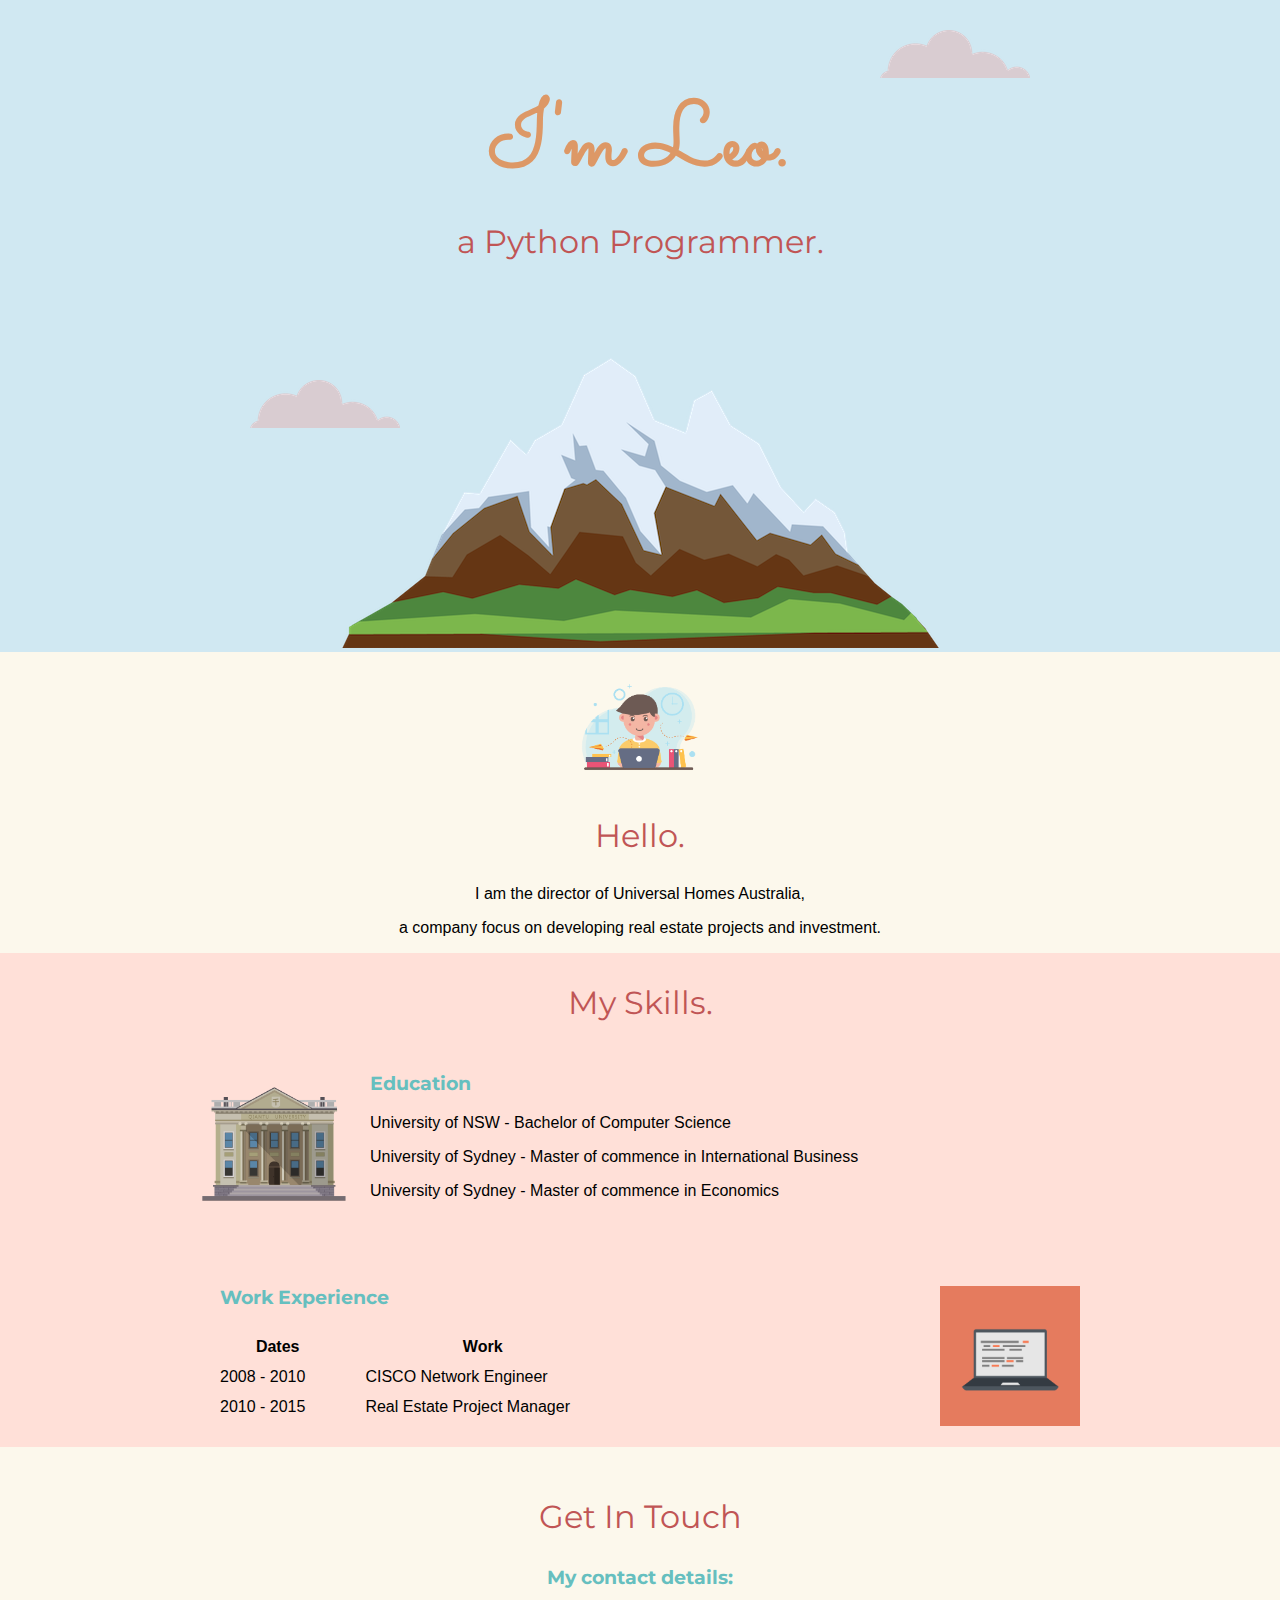
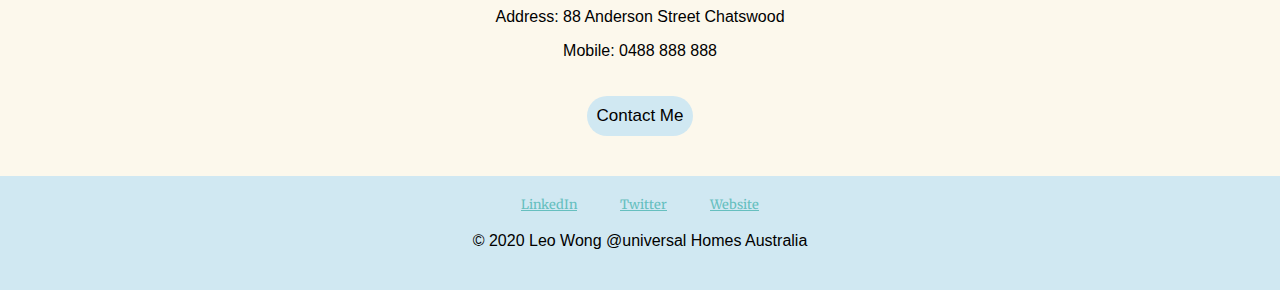
<file: index.html>
<!DOCTYPE html>
<html>
<head>
    <meta charset="utf-8">
    <title>Leo Wong's Personal Site</title>
    <link rel="stylesheet" href="css/styles.css">
    <link rel="icon" href="favicon.ico">
    <link href="https://fonts.googleapis.com/css2?family=Merriweather:ital,wght@1,300&family=Montserrat:ital,wght@1,200&family=Sacramento&display=swap" rel="stylesheet">
</head>
<body>
<div class="top_div">
    <img class="top_cloud" src="images/cloud.png" alt="cloud-img">
    <h1>I'm Leo.</h1>
    <h2>a Python Programmer.</h2>
    <img class="bottom_cloud" src="images/cloud.png" alt="cloud-img">
    <img src="images/mountain.png" alt="mountain-img">
</div>
<div class="middle_div">
  <div class="profile">
    <img class="me" src="images/me.png" alt="">
    <h2>Hello.</h2>
      <p>I am the director of Universal Homes Australia,</p>
      <p>a company focus on developing real estate projects and investment.</p>
  </div>
  <div class="skills">
    <h2>My Skills.</h2>
    <div class="skill-row">
      <img class="picture" src="images/university.png" alt="">
      <h3>Education</h3>
        <p>University of NSW - Bachelor of Computer Science</p>
        <p>University of Sydney - Master of commence in International Business</p>
        <p>University of Sydney - Master of commence in Economics</p>
    </div>
    <div class="skill-row">
      <img class="picture1" src="images/computer.png" alt="">
      <h3 class="work">Work Experience</h3>
        <table cellspacing="10">
        <thead>
            <th>Dates</th>
            <th>Work</th>
        </thead>
        <tbody>
        <tr>
            <td>2008 - 2010</td>
            <td>CISCO Network Engineer</td>
        </tr>
        <tr>
            <td>2010 - 2015</td>
            <td>Real Estate Project Manager</td>
        </tr>
        </tbody>
    </table>
    </div>
  </div>
  <div class="contact-me">
    <h2>Get In Touch</h2>
    <h3>My contact details:</h3>
      <p>Address: 88 Anderson Street Chatswood</p>
      <p>Mobile: 0488 888 888</p>
      <a href="mailto:leow98961@gmail.com" class="BUTTON_HMV">Contact Me</a>
  </div>
</div>
<div class="bottom_div">
  <a class="footer-link" href="https://www.linkedin.com/">LinkedIn</a>
  <a class="footer-link" href="https://twitter.com/">Twitter</a>
  <a class="footer-link" href="https://www.appbrewery.co/">Website</a>
  <p class="copyright">© 2020 Leo Wong @universal Homes Australia</p>
</div>
</body>
</html>
</file>
<file: css/styles.css>
body {
    background-color: #fcf8ec;
    margin: 0;
    text-align: center;
    font-family: 'Merriweather', serif;
}
h1{
    margin: 30px auto 0 auto;
    font-family: 'Sacramento', cursive;
    color: #dd9866;
    font-size: 562.5%;
}
p{
    font-family: sans-serif;
    font-size: 1rem;
}
h2{
    font-family: 'Montserrat', sans-serif;
    font-size: 2rem;
    font-weight: normal;
    color: #c05555;
    text-align: center;
    margin: 10px auto 30px auto;
}
h3{
    font-family: 'Montserrat', sans-serif;
    color: #66BFBF;
}
table{
    margin-left: 200px;
}
th{
    text-align: center;
    font-family: sans-serif;
}
td{
    padding-right: 40px;
    padding-left: 10px;
    font-family: sans-serif;
}
.work{
    margin-left: 220px;
}
.top_div{
    background-color: #d0e8f2;
    position: relative;
    padding-top: 50px;
}
.middle_div{
    background-color: #fcf8ec;
    padding-bottom: 20px;
}
.bottom_div{
    background-color: #d0e8f2;
    padding: 20px;
    font-size: 0.8rem;
}
.top_cloud{
    position: absolute;
    right: 250px;
    top: 30px;
}
.bottom_cloud{
    position: absolute;
    left: 250px;
    top: 380px;
}
.picture{
    width: 150px;
    height: 150px;
    float: left;
    padding-left: 200px;
    margin-right: 20px;
}
.picture1{
    width: 140px;
    height: 140px;
    float: right;
    padding-right: 200px;
    margin-left: 20px;
}
.skills{
    background-color: #ffe0d8;
    margin: 50px auto 50 auto;
    text-align: left;
    padding-top: 20px;
}
.skill-row{
    background-color: #ffe0d8;
    margin: 50px auto 50px auto;
    text-align: left;
    padding-bottom: 20px;
}
.contact-me{
    margin: 0 auto 0 auto;
}
.me{
    width: 150px;
    height: 150px;
}
.footer-link{
    color: #66BFBF;
    margin: 20px;
}
.copyright{
    margin: 20px;
}
.BUTTON_HMV {
   -webkit-border-radius: 20px;
   -moz-border-radius: 20px;
   border-radius: 20px;
   color: #000000;
   font-family: Arial;
   font-size: 17px;
   font-weight: 100;
   padding: 10px;
   background-color: #D0E8F2;
   text-decoration: none;
   display: inline-block;
   cursor: pointer;
   text-align: center;
   margin: 20px;
}

.BUTTON_HMV:hover {
   background: #ffe0d8;
   border: solid #ffe0d8 1px;
   -webkit-border-radius: 20px;
   -moz-border-radius: 20px;
   border-radius: 20px;
   text-decoration: none;
}
</file>
